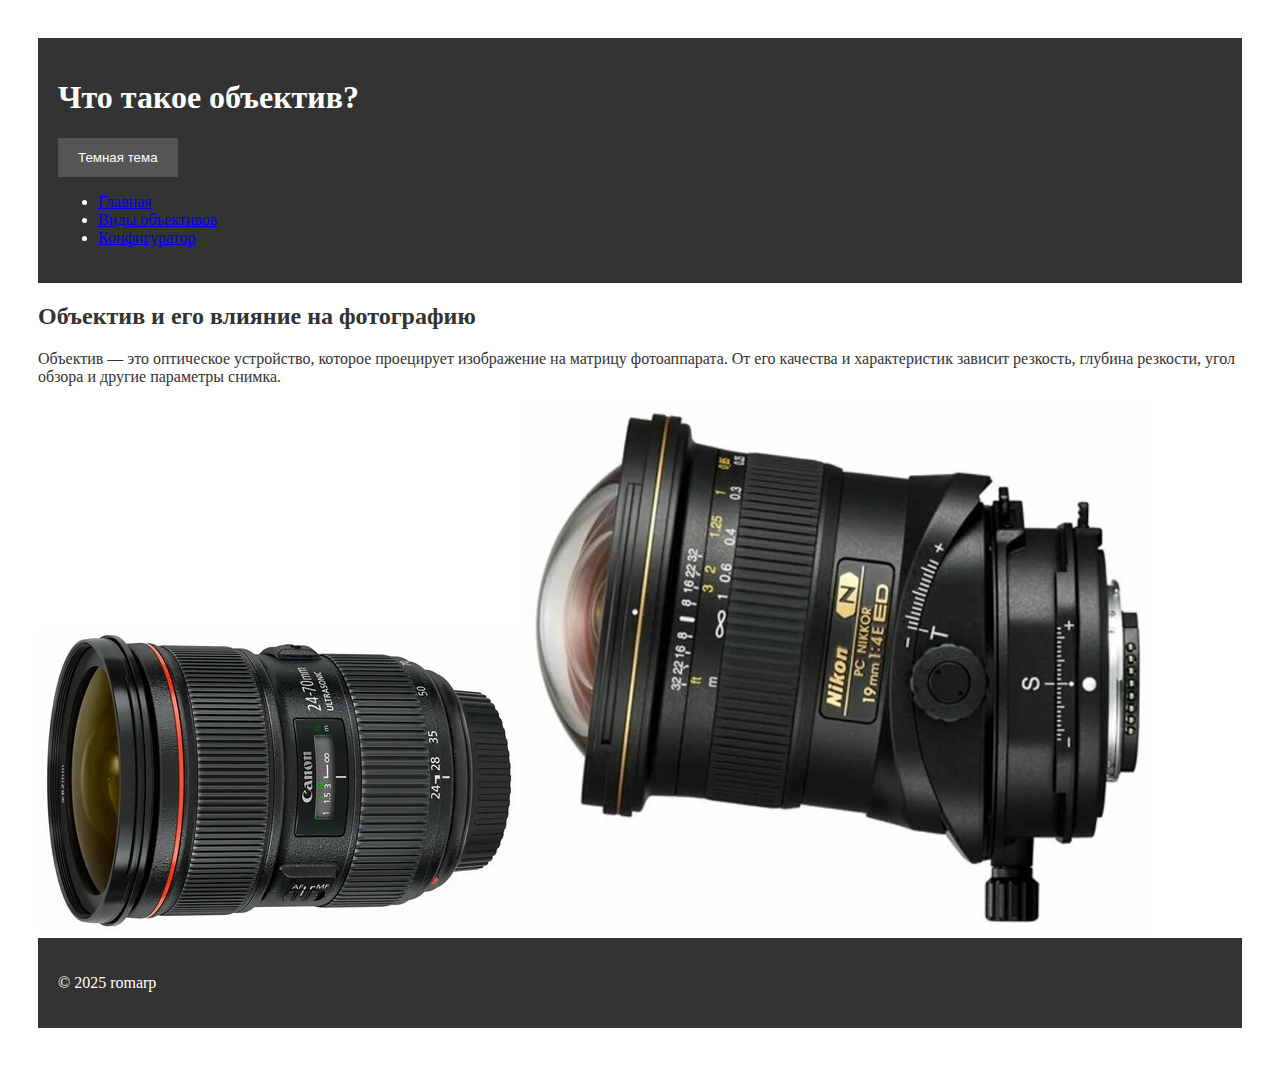
<file: index.html>
<!DOCTYPE html>
<html lang="ru">
<head>
    <meta charset="UTF-8">
    <meta name="viewport" content="width=device-width, initial-scale=1.0">
    <title>Что такое объектив</title>
    <link id="theme-style" rel="stylesheet" href="light-theme.css">
</head>
<body>
    <header>
        <h1>Что такое объектив?</h1>
        <button id="theme-toggle">Темная тема</button>
        <nav>
            <ul>
                <li><a href="index.html">Главная</a></li>
                <li><a href="lenses.html">Виды объективов</a></li>
                <li><a href="configurator.html">Конфигуратор</a></li>
            </ul>
        </nav>
    </header>
    <main>
        <section>
            <h2>Объектив и его влияние на фотографию</h2>
            <p>Объектив — это оптическое устройство, которое проецирует изображение на матрицу фотоаппарата. От его качества и характеристик зависит резкость, глубина резкости, угол обзора и другие параметры снимка.</p>
            <img src="images/lens1.jpg" alt="Объектив">
            <img src="images/lens2.jpg" alt="Объектив">
        </section>
    </main>
    <footer>
        <p>&copy; 2025 romarp</p>
    </footer>
    <script>
        const themeToggle = document.getElementById('theme-toggle');
        const themeStyle = document.getElementById('theme-style');

        themeToggle.addEventListener('click', () => {
            if (themeStyle.getAttribute('href') === 'light-theme.css') {
                themeStyle.setAttribute('href', 'dark-theme.css');
                themeToggle.textContent = 'Светлая тема';
            } else {
                themeStyle.setAttribute('href', 'light-theme.css');
                themeToggle.textContent = 'Темная тема';
            }
        });
    </script>
</body>
</html>
</file>
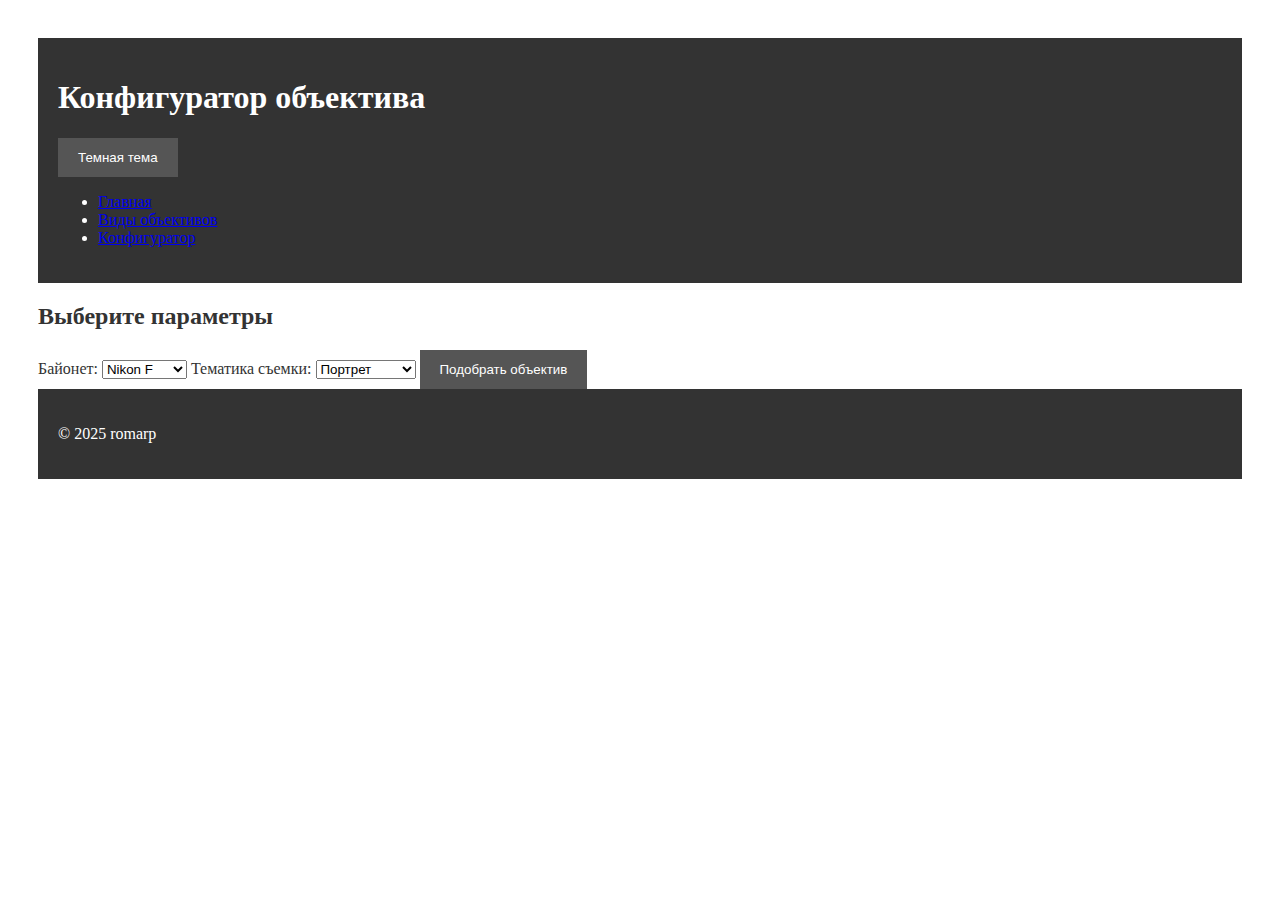
<file: configurator.html>
<!DOCTYPE html>
<html lang="ru">
<head>
    <meta charset="UTF-8">
    <meta name="viewport" content="width=device-width, initial-scale=1.0">
    <title>Конфигуратор объектива</title>
    <link id="theme-style" rel="stylesheet" href="light-theme.css">
</head>
<body>
    <header>
        <h1>Конфигуратор объектива</h1>
        <button id="theme-toggle">Темная тема</button>
        <nav>
            <ul>
                <li><a href="index.html">Главная</a></li>
                <li><a href="lenses.html">Виды объективов</a></li>
                <li><a href="configurator.html">Конфигуратор</a></li>
            </ul>
        </nav>
    </header>
    <main>
        <section>
            <h2>Выберите параметры</h2>
            <form id="lens-configurator">
                <label for="bayonet">Байонет:</label>
                <select id="bayonet" name="bayonet">
                    <option value="nikon">Nikon F</option>
                    <option value="canon">Canon EF</option>
                    <option value="fuji">Fujifilm FX</option>
                </select>
                <label for="theme">Тематика съемки:</label>
                <select id="theme" name="theme">
                    <option value="portrait">Портрет</option>
                    <option value="landscape">Пейзаж</option>
                    <option value="architecture">Архитектура</option>
                </select>
                <button type="button" onclick="recommendLens()">Подобрать объектив</button>
            </form>
            <div id="result"></div>
        </section>
    </main>
    <footer>
        <p>&copy; 2025 romarp</p>
    </footer>
    <script>
        const lensRecommendations = {
            nikon: {
                portrait: "Nikon NIKKOR Z 85mm f/1.8 S",
                landscape: "Nikon NIKKOR Z 14-30mm f/4 S",
                architecture: "Nikon PC NIKKOR 19mm f/4E ED"
            },
            canon: {
                portrait: "Canon EF 85mm f/1.4L IS USM",
                landscape: "Canon EF 16-35mm f/2.8L III USM",
                architecture: "Canon TS-E 24mm f/3.5L II"
            },
            fuji: {
                portrait: "Fujinon XF 56mm f/1.2 R",
                landscape: "Fujinon XF 10-24mm f/4 R OIS",
                architecture: "Fujinon GF 45mm f/2.8 R WR"
            }
        };

        function recommendLens() {
            const bayonet = document.getElementById('bayonet').value;
            const theme = document.getElementById('theme').value;
            const result = document.getElementById('result');
            result.textContent = `Рекомендуемый объектив: ${lensRecommendations[bayonet][theme]}`;
        }

        const themeToggle = document.getElementById('theme-toggle');
        const themeStyle = document.getElementById('theme-style');

        themeToggle.addEventListener('click', () => {
            if (themeStyle.getAttribute('href') === 'light-theme.css') {
                themeStyle.setAttribute('href', 'dark-theme.css');
                themeToggle.textContent = 'Светлая тема';
            } else {
                themeStyle.setAttribute('href', 'light-theme.css');
                themeToggle.textContent = 'Темная тема';
            }
        });
    </script>
</body>
</html>
</file>
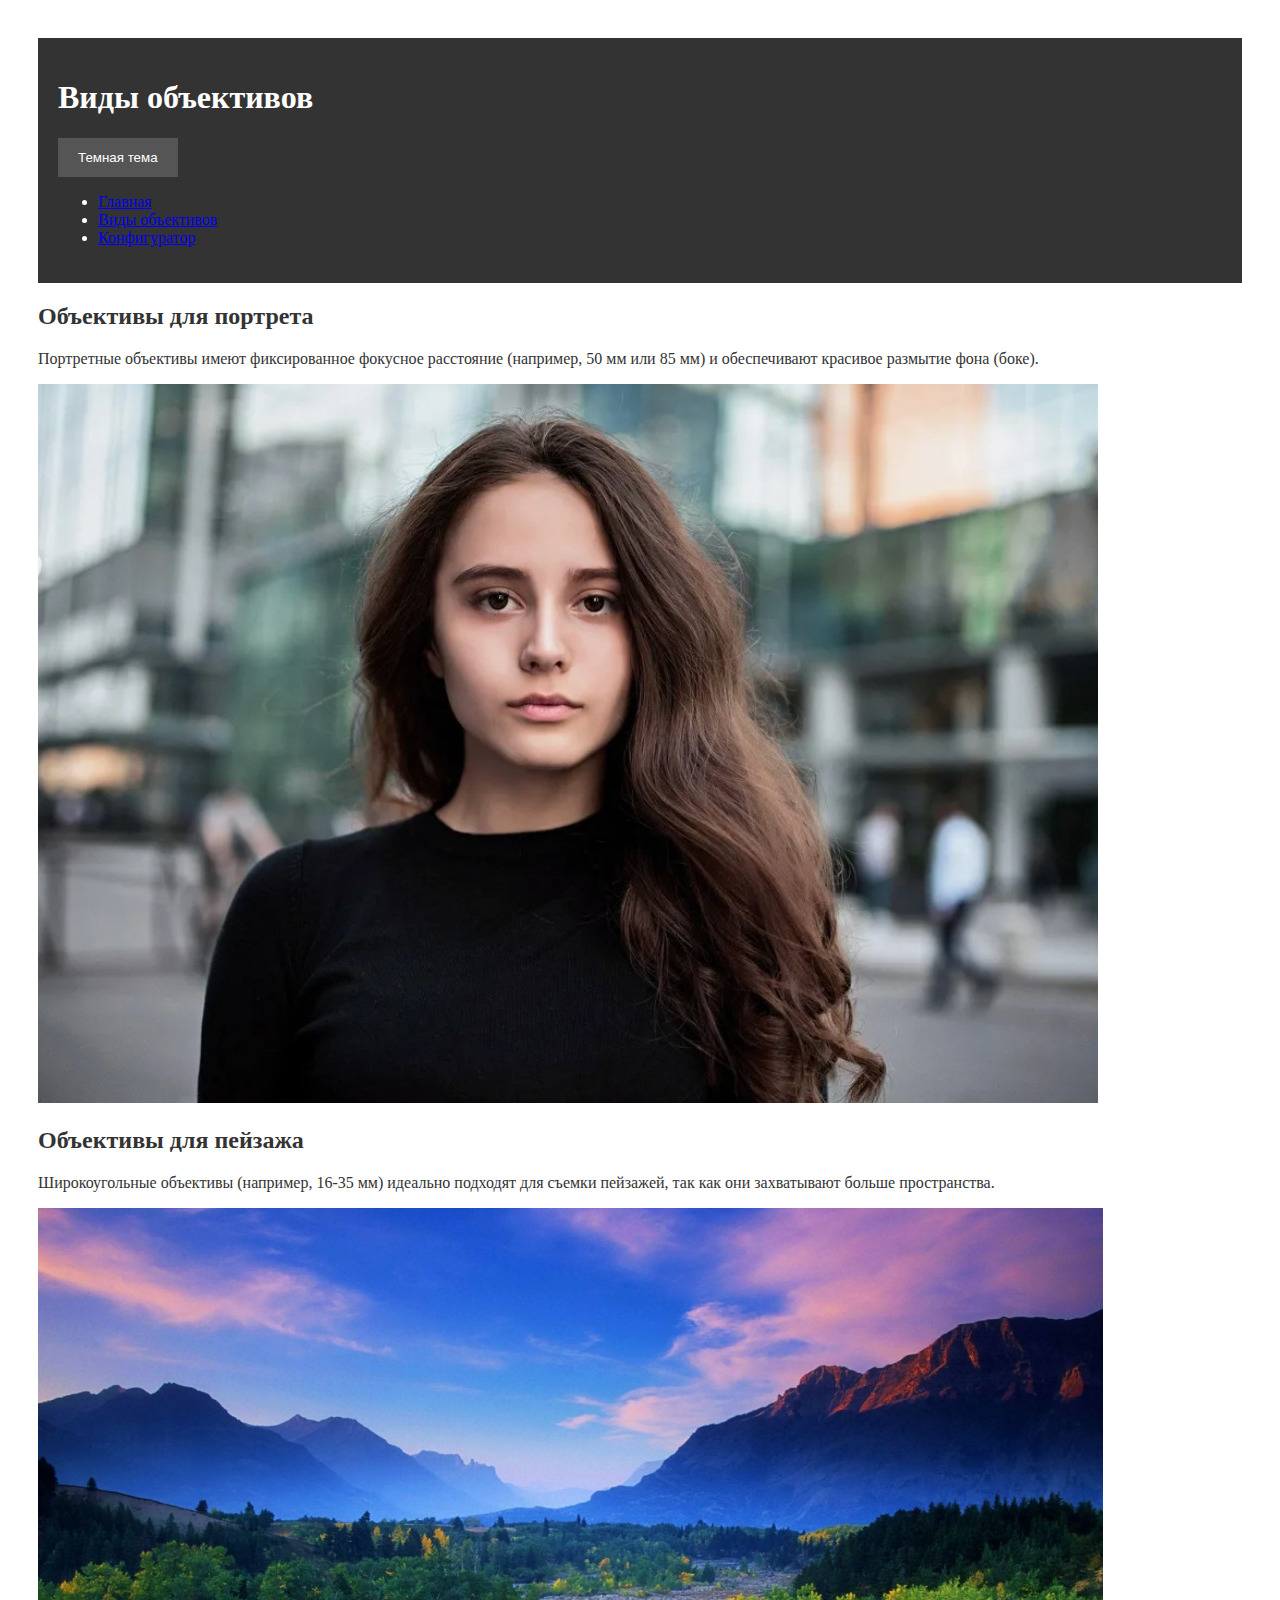
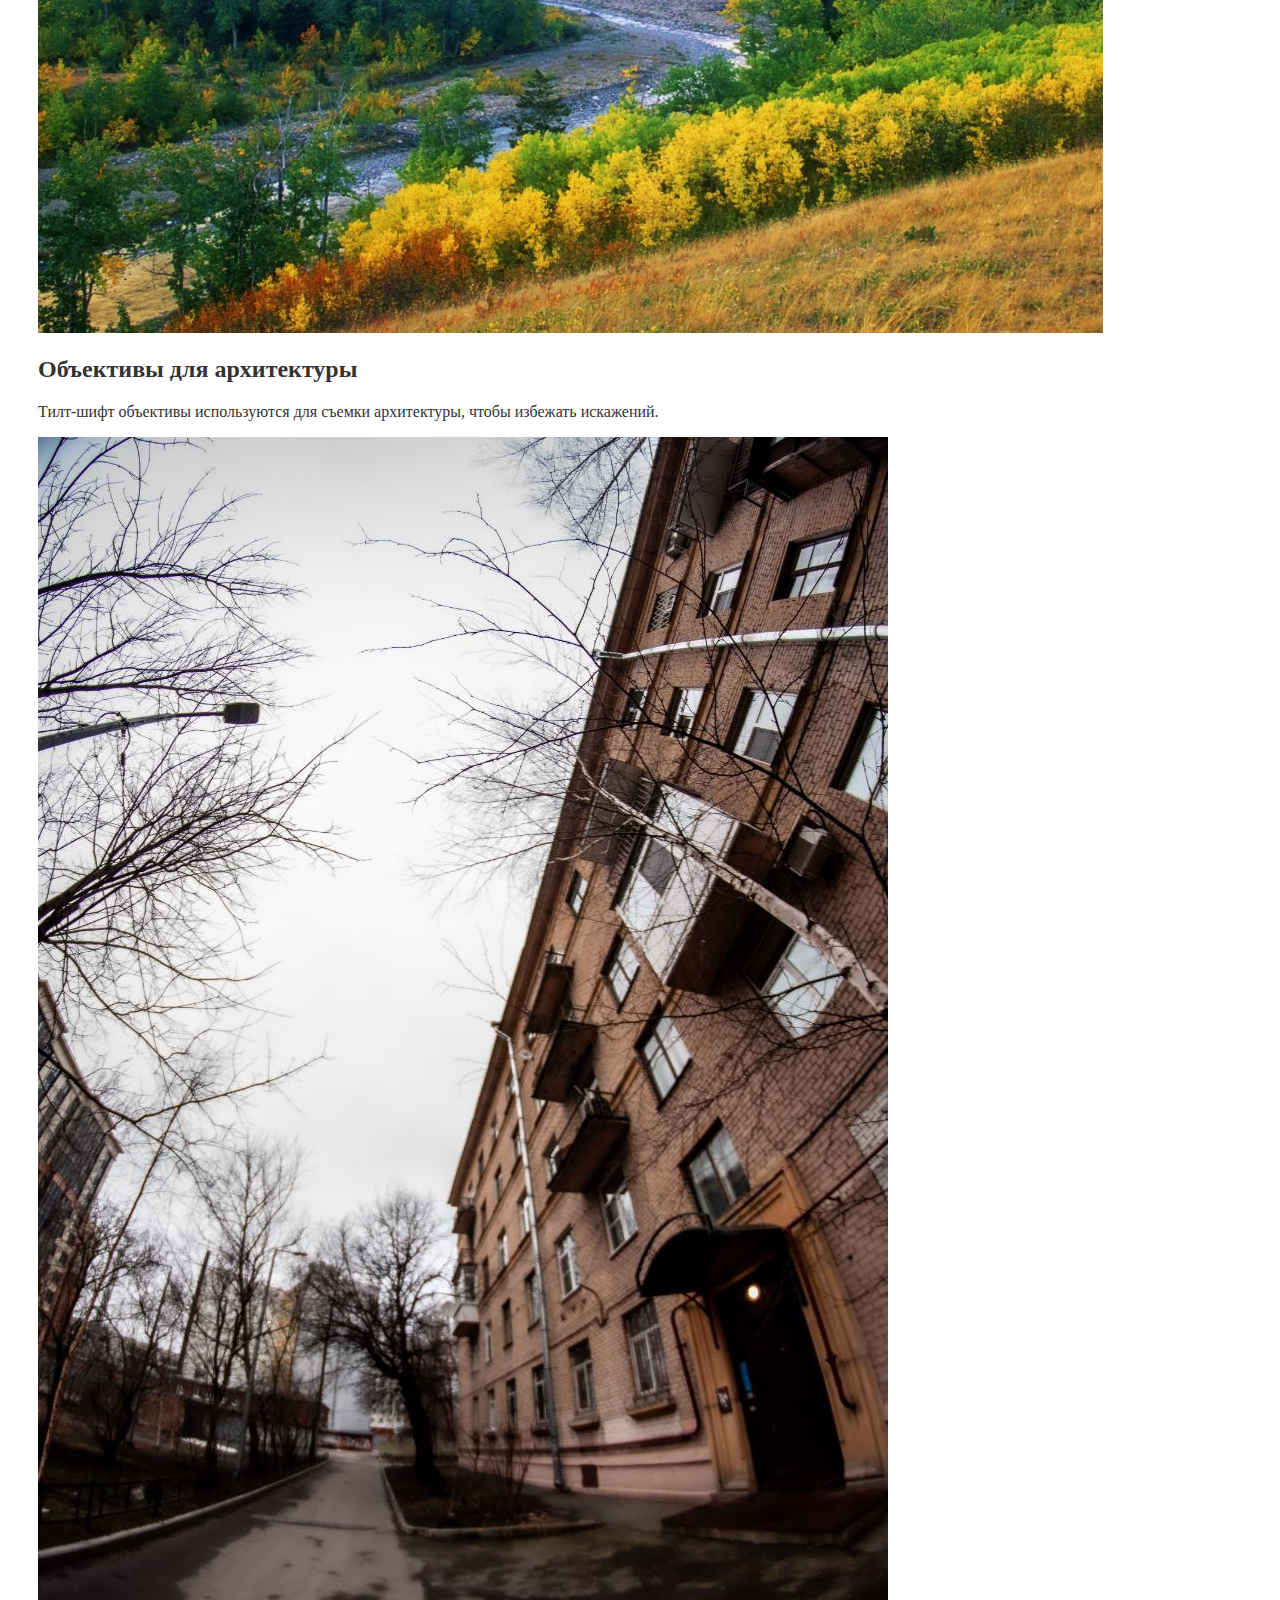
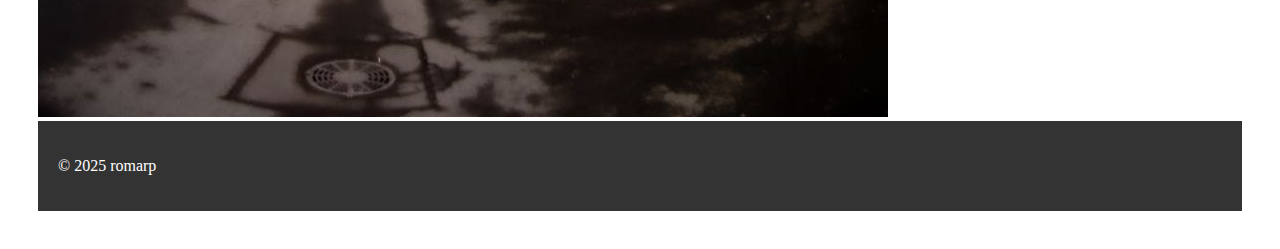
<file: lenses.html>
<!DOCTYPE html>
<html lang="ru">
<head>
    <meta charset="UTF-8">
    <meta name="viewport" content="width=device-width, initial-scale=1.0">
    <title>Виды объективов</title>
    <link id="theme-style" rel="stylesheet" href="light-theme.css">
</head>
<body>
    <header>
        <h1>Виды объективов</h1>
        <button id="theme-toggle">Темная тема</button>
        <nav>
            <ul>
                <li><a href="index.html">Главная</a></li>
                <li><a href="lenses.html">Виды объективов</a></li>
                <li><a href="configurator.html">Конфигуратор</a></li>
            </ul>
        </nav>
    </header>
    <main>
        <section>
            <h2>Объективы для портрета</h2>
            <p>Портретные объективы имеют фиксированное фокусное расстояние (например, 50 мм или 85 мм) и обеспечивают красивое размытие фона (боке).</p>
            <img src="images/portrait.jpg" alt="Портретный объектив">
        </section>
        <section>
            <h2>Объективы для пейзажа</h2>
            <p>Широкоугольные объективы (например, 16-35 мм) идеально подходят для съемки пейзажей, так как они захватывают больше пространства.</p>
            <img src="images/landscape.jpg" alt="Пейзажный объектив">
        </section>
        <section>
            <h2>Объективы для архитектуры</h2>
            <p>Тилт-шифт объективы используются для съемки архитектуры, чтобы избежать искажений.</p>
            <img src="images/architecture.jpg" alt="Архитектурный объектив">
        </section>
    </main>
    <footer>
        <p>&copy; 2025 romarp</p>
    </footer>
    <script>
        const themeToggle = document.getElementById('theme-toggle');
        const themeStyle = document.getElementById('theme-style');

        themeToggle.addEventListener('click', () => {
            if (themeStyle.getAttribute('href') === 'light-theme.css') {
                themeStyle.setAttribute('href', 'dark-theme.css');
                themeToggle.textContent = 'Светлая тема';
            } else {
                themeStyle.setAttribute('href', 'light-theme.css');
                themeToggle.textContent = 'Темная тема';
            }
        });
    </script>
</body>
</html>
</file>
<file: light-theme.css>
body {
    background-color: #fff;
    color: #333;
    padding: 10px;
}

header, footer {
    background-color: #333;
    color: #fff;
}

button {
    background-color: #555;
    color: #fff;
    border: none;
    padding: 10px;
    cursor: pointer;
}

/* Tablet and larger (768px and up) */
@media screen and (min-width: 768px) {
    body {
        padding: 20px;
    }

    button {
        padding: 12px 20px;
    }
}

/* Desktop (1024px and up) */
@media screen and (min-width: 1024px) {
    body {
        padding: 30px;
    }

    header, footer {
        padding: 20px;
    }
}

/* Large Desktop (1440px and up) */
@media screen and (min-width: 1440px) {
    body {
        max-width: 1200px;
        margin: 0 auto;
    }
}
.image-row {
    display: flex;
    gap: 20px;
    align-items: center;
    flex-wrap: nowrap;
    overflow-x: auto;
}

.image-row img {
    max-height: 300px;
    width: auto;
    object-fit: contain;
}
</file>
